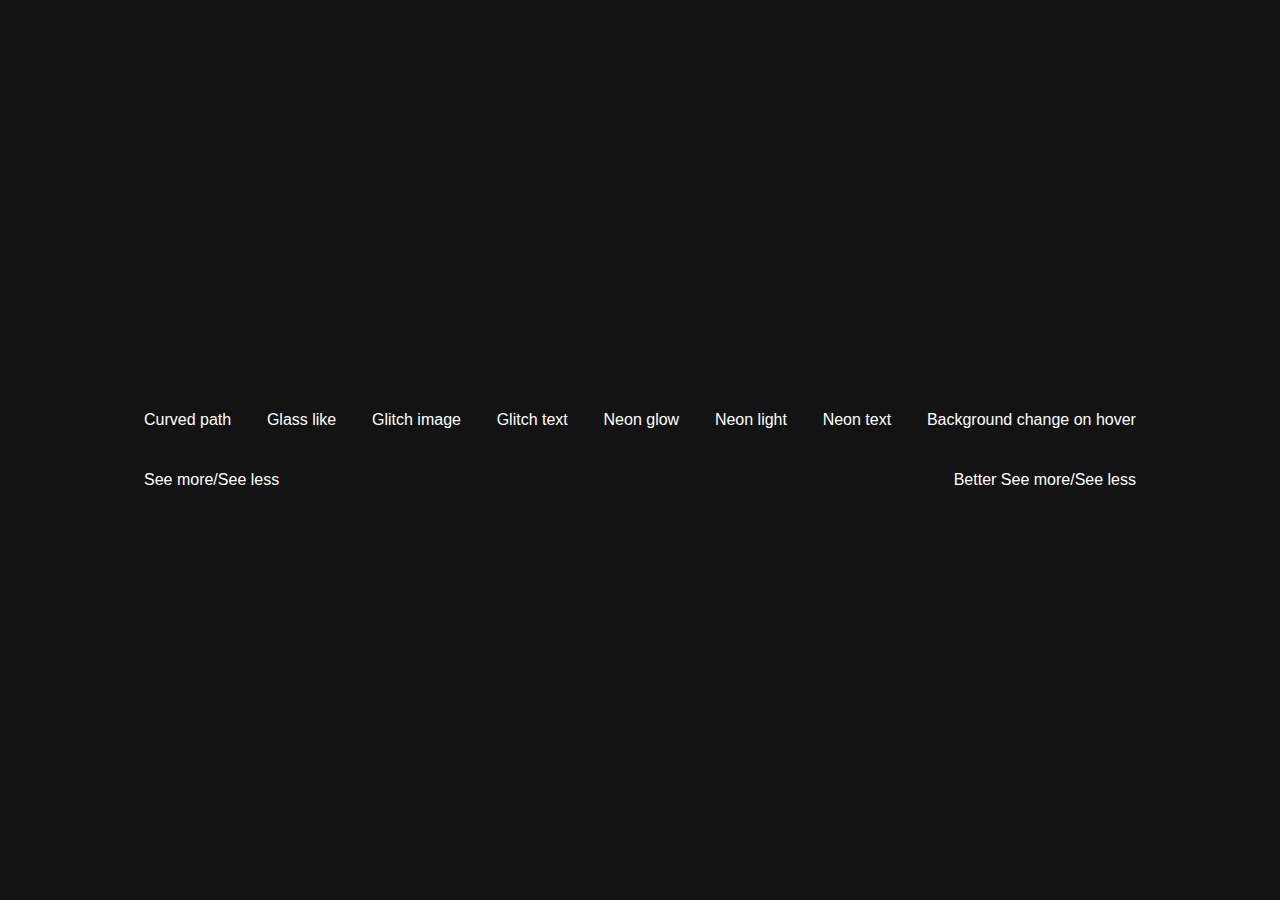
<file: index.html>
<!DOCTYPE html>
<html lang="en">
<head>
    <meta charset="UTF-8">
    <meta http-equiv="X-UA-Compatible" content="IE=edge">
    <meta name="viewport" content="width=device-width, initial-scale=1.0">
    <title>Whims</title>
    <link rel="stylesheet" href="style.css">
</head>
<body>
    <ul>
        <li><a href="https://mtg84.github.io/whimsical-weekends/css-stuff/curvedpath/">Curved path</a></li>
        <li><a href="https://mtg84.github.io/whimsical-weekends/css-stuff/glasslike/">Glass like</a></li>
        <li><a href="https://mtg84.github.io/whimsical-weekends/css-stuff/glitchimg/">Glitch image</a></li>
        <li><a href="https://mtg84.github.io/whimsical-weekends/css-stuff/glitchtext/">Glitch text</a></li>
        <li><a href="https://mtg84.github.io/whimsical-weekends/css-stuff/neonglow/">Neon glow</a></li>
        <li><a href="https://mtg84.github.io/whimsical-weekends/css-stuff/neonlight/">Neon light</a></li>
        <li><a href="https://mtg84.github.io/whimsical-weekends/css-stuff/neontext/">Neon text</a></li>
        
        <li><a href="https://mtg84.github.io/whimsical-weekends/js-stuff/hoverbgchange/">Background change on hover</a></li>
        <li><a href="https://mtg84.github.io/whimsical-weekends/js-stuff/moreless/">See more/See less</a></li>   
        <li><a href="https://mtg84.github.io/whimsical-weekends/js-stuff/bettermoreless/">Better See more/See less</a></li> 
        

    </ul>
</body>
</html>
</file>
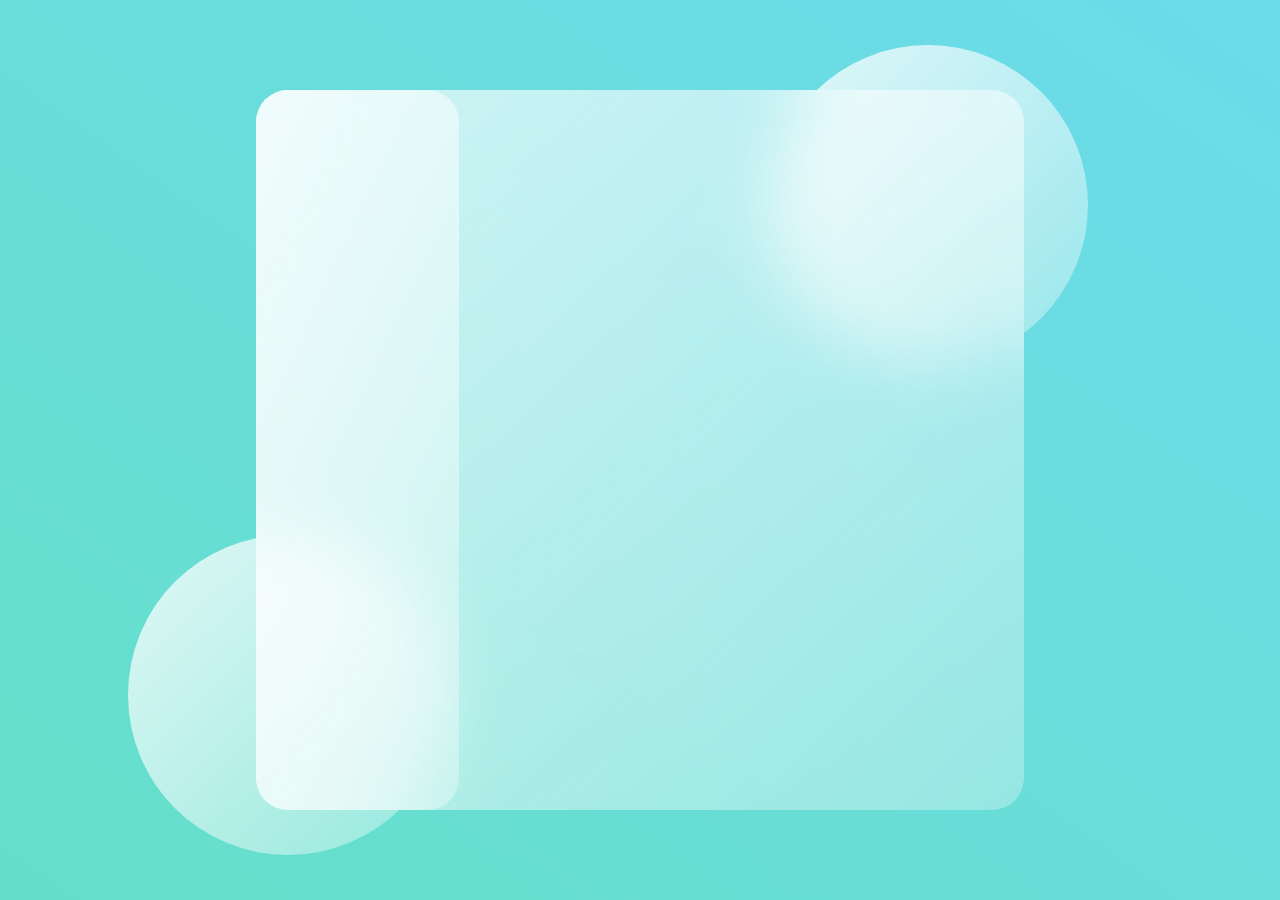
<file: css-stuff/glasslike/index.html>
<!DOCTYPE html>
<html lang="en">
<head>
    <meta charset="UTF-8">
    <meta http-equiv="X-UA-Compatible" content="IE=edge">
    <meta name="viewport" content="width=device-width, initial-scale=1.0">
    <title>Build Glass Website with HTML and CSS Tutorial</title>
    <link rel="stylesheet" href="style.css">
</head>
<body>
    <main>
        <section class="glass">
            <div class="dashboard">
            
            </div>
            <div class="games">
               
            </div>
        </section>
    </main>
    <div class="circle1"></div>
    <div class="circle2"></div>

</body>
</html>
</file>
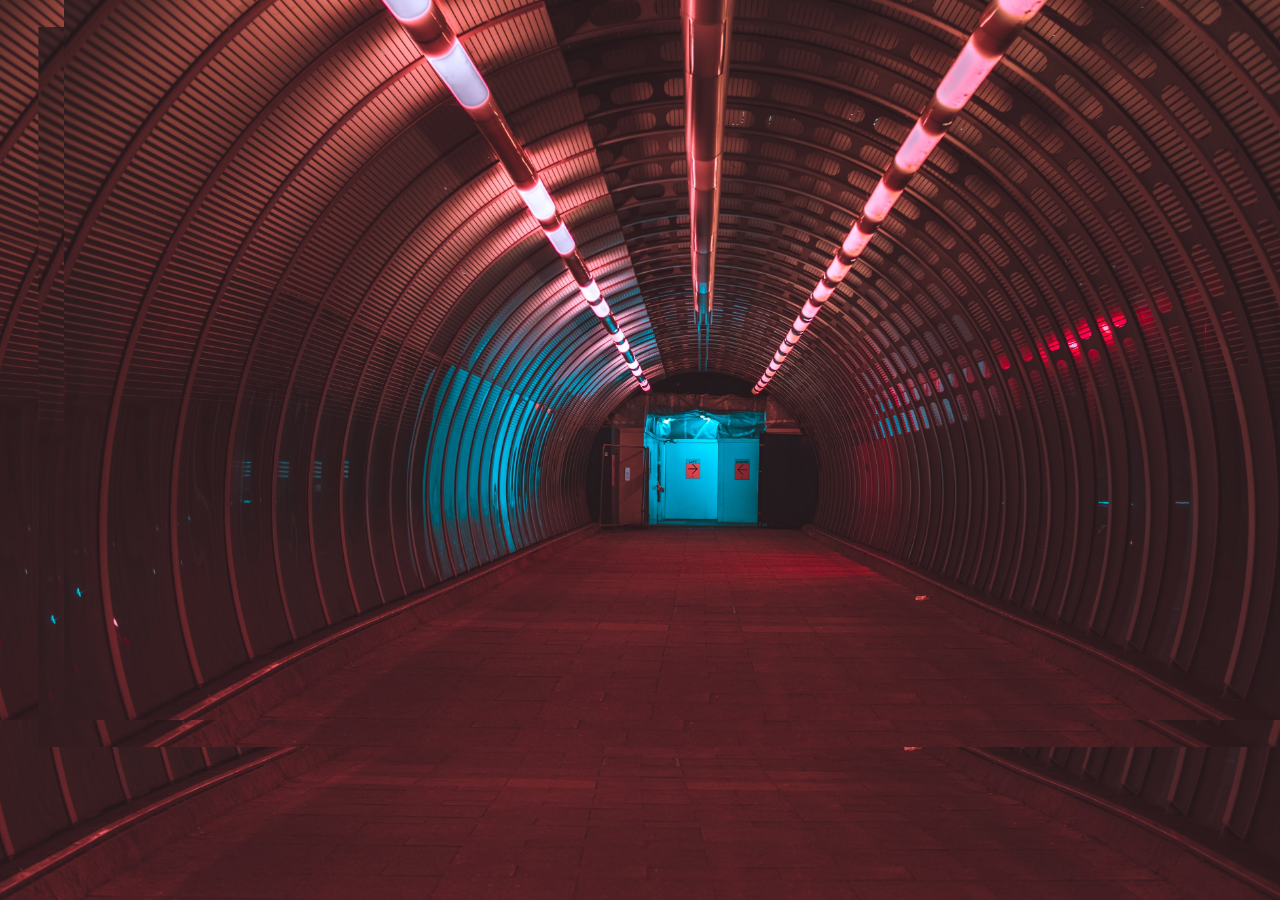
<file: css-stuff/glitchimg/index.html>
<!DOCTYPE html>
<html lang="en">
<head>
    <meta charset="UTF-8">
    <meta http-equiv="X-UA-Compatible" content="IE=edge">
    <meta name="viewport" content="width=device-width, initial-scale=1.0">
    <title>Glitch Image Effect | CSS Animation</title>
    <link rel="stylesheet" href="style.css">
</head>
<body>
    <div class="glitch">
        <img src="./tj-holowaychuk-Tp-EQuBCUYQ-unsplash.jpg" alt="">
        <div class="glitch__layers">
            <div class="glitch__layer"></div>
            <div class="glitch__layer"></div>
            <div class="glitch__layer"></div>
        </div>
    </div>

    <script>
        // const bg = document.querySelector('.glitch__layers');
        // const g1 = document.querySelectorAll('.glitch__layer');
        
        // bg.addEventListener('click', (e) => {
        //     console.log(g1);
        //     g1[0].style.animation = "glitch-anim-1 2s infinite linear alternate";
        //     g1[1].style.animation = "glitch-anim-2 2.3s -.8s infinite linear alternate";
        //     g1[2].style.animation = "glitch-anim-flash 1s infinite linear";
        // });
    </script>
</body>
</html>
</file>
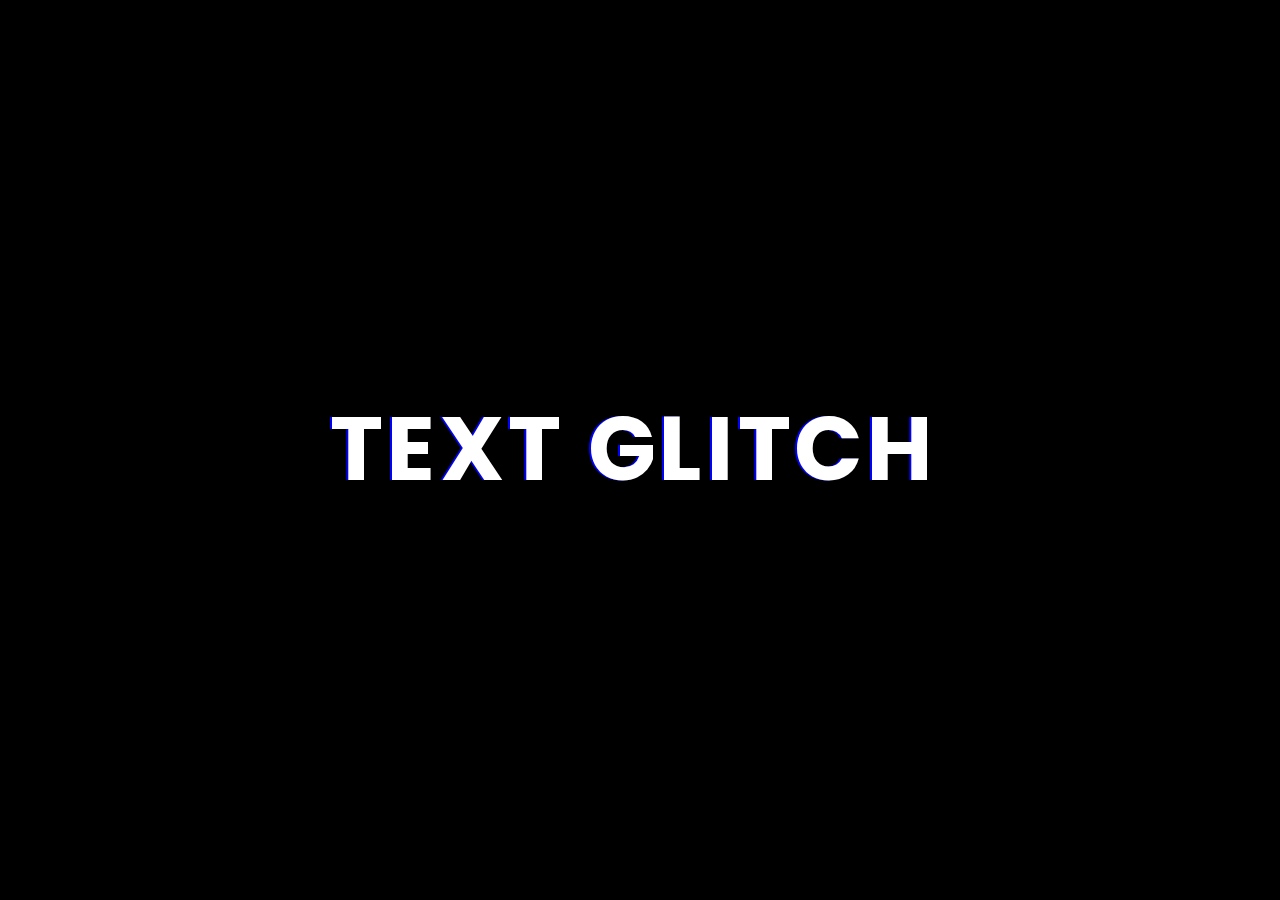
<file: css-stuff/glitchtext/index.html>
<!DOCTYPE html>
<html lang="en">
<head>
    <meta charset="UTF-8">
    <meta http-equiv="X-UA-Compatible" content="IE=edge">
    <meta name="viewport" content="width=device-width, initial-scale=1.0">
    <title>Glitch text</title>
    <link rel="stylesheet" href="style.css">
</head>
<body>
    <div class="content">
        <h2 class="text" data-text="Text Glitch"> Text Glitch</h2>
    </div>
</body>
</html>
</file>
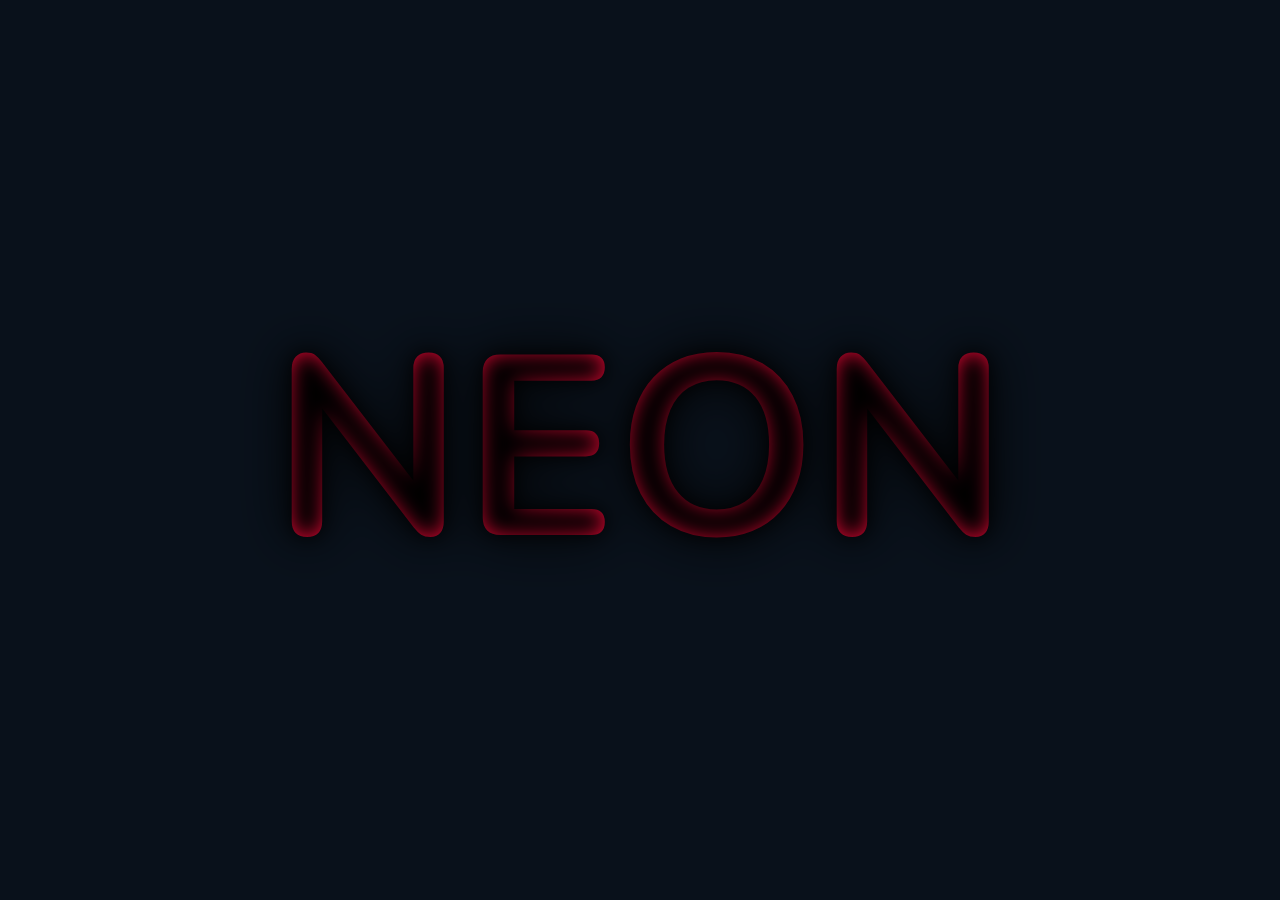
<file: css-stuff/neonglow/index.html>
<!DOCTYPE html>
<html lang="en">
<head>
    <meta charset="UTF-8">
    <meta http-equiv="X-UA-Compatible" content="IE=edge">
    <meta name="viewport" content="width=device-width, initial-scale=1.0">
    <title>CSS Neon Glowing Light With Flickering Effect</title>
    <link rel="stylesheet" href="style.css">
</head>
<body>
    <section>
        <div class="container">
            <h1 data-text="NEON">NEON</h1>
        </div>
    </section>
</body>
</html>
</file>
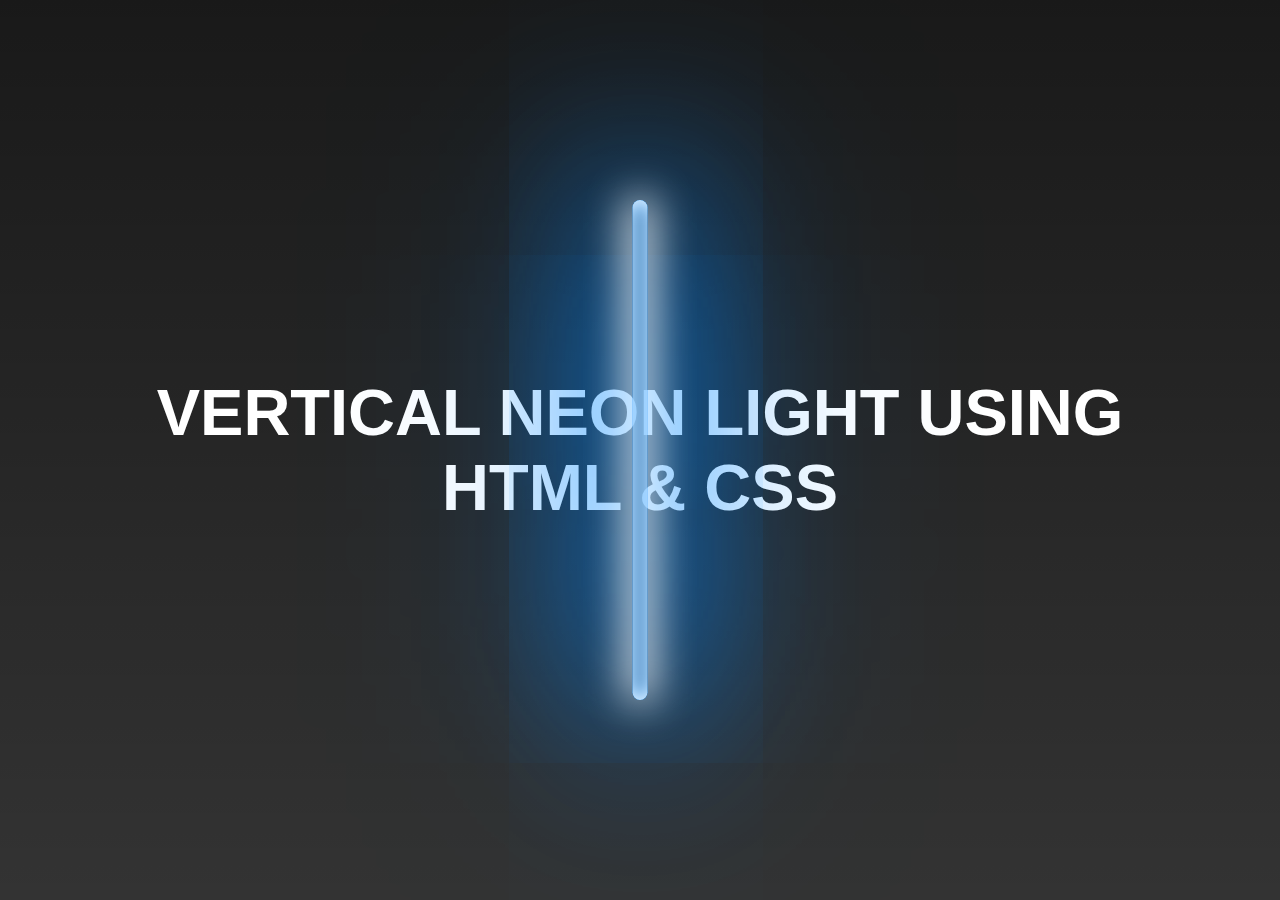
<file: css-stuff/neonlight/index.html>
<!DOCTYPE html>
<html lang="en">
<head>
    <meta charset="UTF-8">
    <meta http-equiv="X-UA-Compatible" content="IE=edge">
    <meta name="viewport" content="width=device-width, initial-scale=1.0">
    <link rel="stylesheet" href="style.css">
    <title>Neon Light Effect</title>
</head>
<body>
    <div class="hero">
        
        <h1>VERTICAL NEON LIGHT USING <br> HTML & CSS</h1>

        <div class="neon-light">
            
        </div>

    </div>
</body>
</html>
</file>
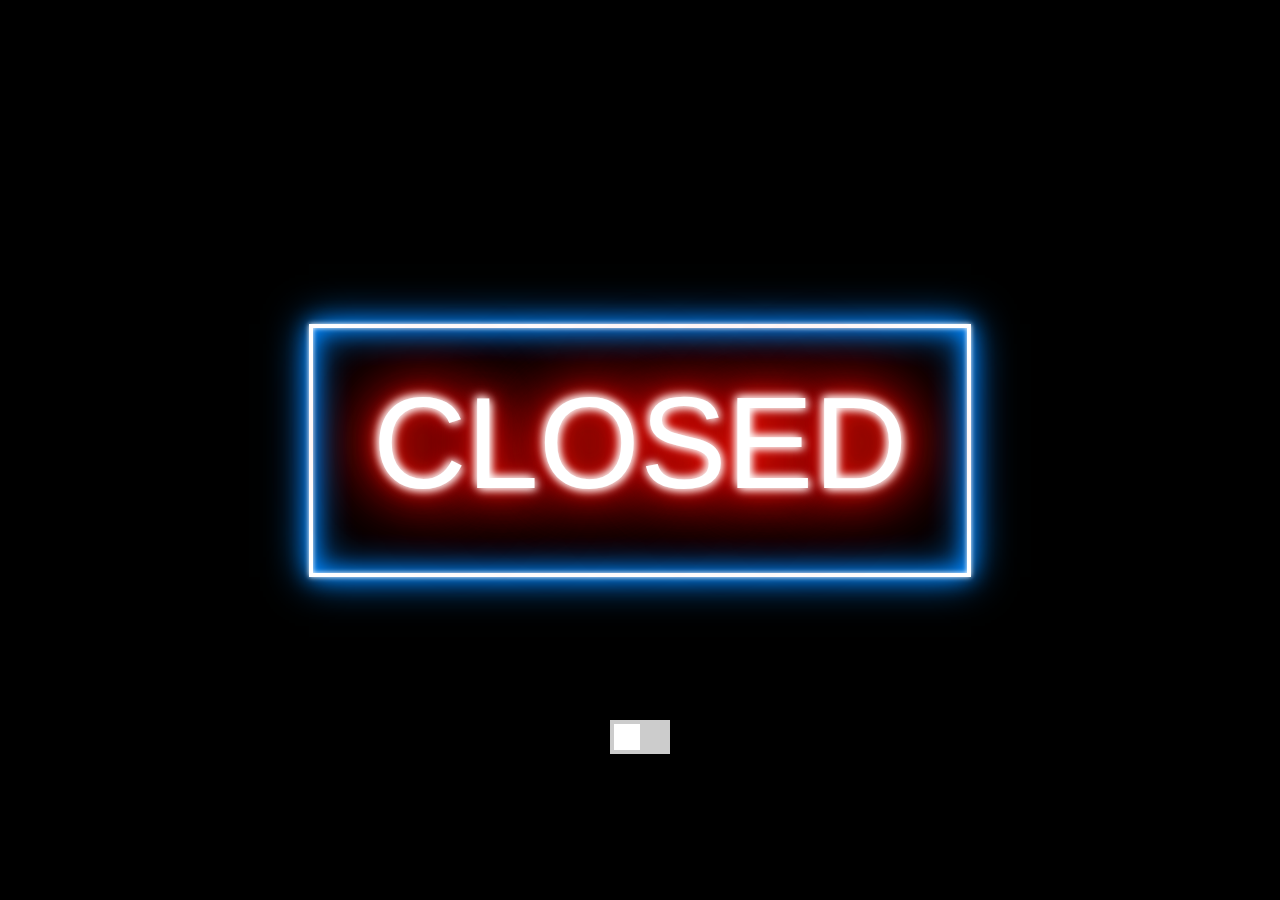
<file: css-stuff/neontext/index.html>
<!DOCTYPE html>
<html lang="en">
  <head>
    <meta charset="UTF-8" />
    <meta http-equiv="X-UA-Compatible" content="IE=edge" />
    <meta name="viewport" content="width=device-width, initial-scale=1.0" />
    <title>How To Create Neon Style Text In HTML And CSS</title>
    <link rel="stylesheet" href="style.css" />
  </head>
  <body>
    <h1 class="neon">CLOSED</h1>

    <label class="switch">
      <input type="checkbox" />
      <span class="slider round"></span>
    </label>

    <script>
      let text = document.querySelector("h1");
      let switcher = document.querySelector(".switch input");

      switcher.addEventListener("click", (e) => {
        if (e.currentTarget.checked) {
          text.classList.add("neon");
        } else {
          text.classList.remove("neon");
        }
      });
    </script>
  </body>
</html>
</file>
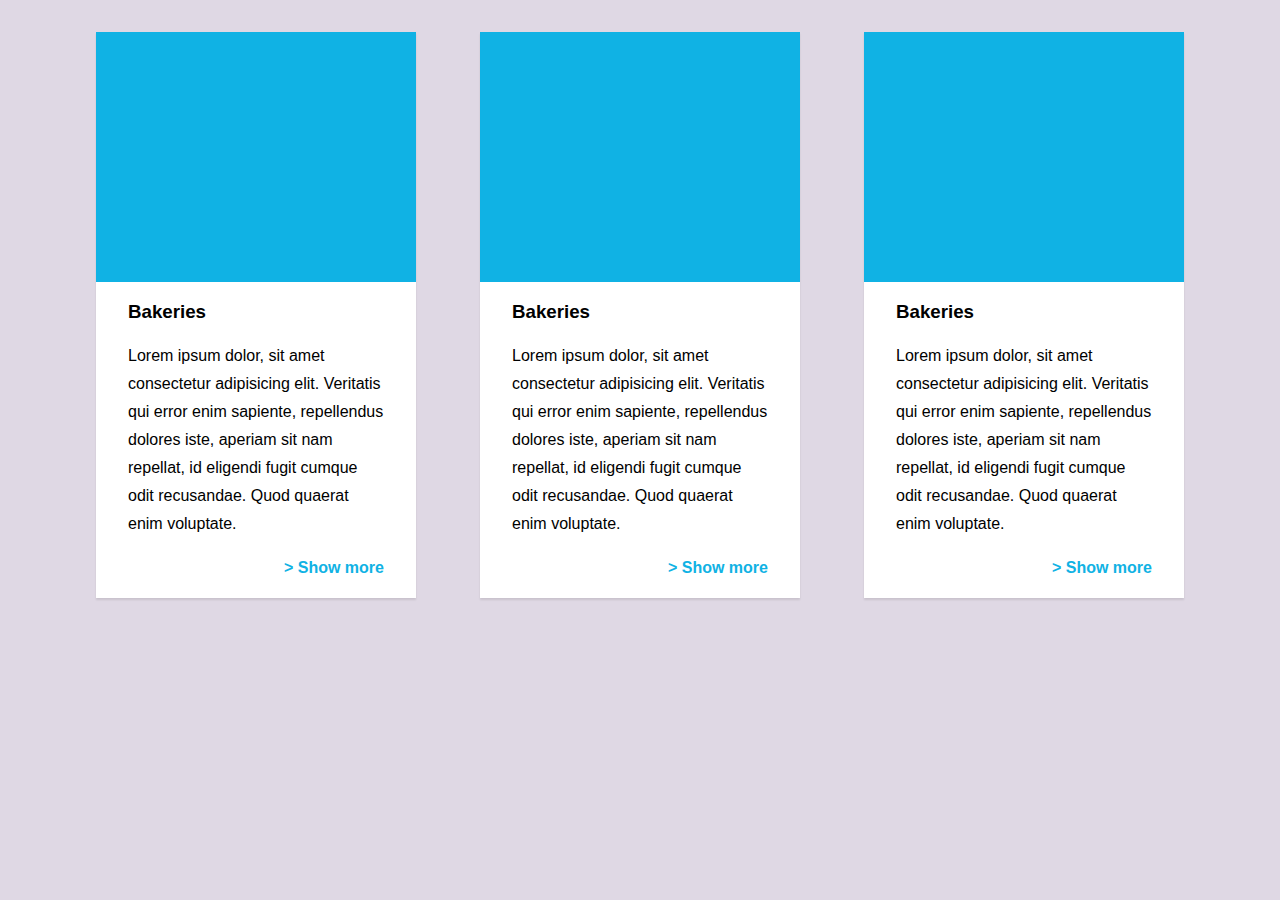
<file: js-stuff/bettermoreless/index.html>
<!DOCTYPE html>
<html lang="en">

<head>
  <meta charset="UTF-8" />
  <meta http-equiv="X-UA-Compatible" content="IE=edge" />
  <meta name="viewport" content="width=device-width, initial-scale=1.0" />
  <title> Better See more/ See less</title>
  <link rel="stylesheet" href="style.css" />
</head>

<body>
  <main>
    <div class="cards">

      <div class="card">

        <div class="image-placeholder"></div>
        <div class="card-body">
          <div class="card-title"><h3>Bakeries</h3></div>
          <div class="card-text">
            Lorem ipsum dolor, sit amet consectetur adipisicing elit. Veritatis qui error enim sapiente, repellendus dolores iste, aperiam sit nam repellat, id eligendi fugit cumque odit recusandae. Quod quaerat enim voluptate.
            <div class="expand-content collapsed">Lorem ipsum dolor, sit amet consectetur adipisicing elit. Nemo praesentium quibusdam inventore et, minus nam fugit laboriosam beatae nihil blanditiis esse modi libero veniam.</div>
          </div>
          <div class="expand-handler">
            <span show-more data-collapsed="true" data-hidetext="▲" data-showtext="> Show more" class="expand-btn"> > Show more</span>
          </div>
        </div>


      </div>

  

      <div class="card">

        <div class="image-placeholder"></div>
        <div class="card-body">
          <div class="card-title"><h3>Bakeries</h3></div>
          <div class="card-text">
            Lorem ipsum dolor, sit amet consectetur adipisicing elit. Veritatis qui error enim sapiente, repellendus dolores iste, aperiam sit nam repellat, id eligendi fugit cumque odit recusandae. Quod quaerat enim voluptate.
            <div class="expand-content collapsed">Lorem ipsum dolor, sit amet consectetur adipisicing elit. Nemo praesentium quibusdam inventore et, minus nam fugit laboriosam beatae nihil blanditiis esse modi libero veniam. ?</div>
          </div>
          <div class="expand-handler">
            <span show-more data-collapsed="true" data-hidetext="▲" data-showtext="> Show more" class="expand-btn"> > Show more</span>
          </div>
        </div>


      </div>

      
      <div class="card">

        <div class="image-placeholder"></div>
        <div class="card-body">
          <div class="card-title"><h3>Bakeries</h3></div>
          <div class="card-text">
            Lorem ipsum dolor, sit amet consectetur adipisicing elit. Veritatis qui error enim sapiente, repellendus dolores iste, aperiam sit nam repellat, id eligendi fugit cumque odit recusandae. Quod quaerat enim voluptate.
            <div class="expand-content collapsed">Lorem ipsum dolor, sit amet consectetur adipisicing elit. Nemo praesentium quibusdam inventore et, minus nam fugit laboriosam beatae nihil blanditiis esse modi libero veniam. </div>
          </div>
          <div class="expand-handler">
            <span show-more data-collapsed="true" data-hidetext="▲" data-showtext="> Show more" class="expand-btn"> > Show more</span>
          </div>
        </div>


      </div>

   

    </div>




    </div>
  </main>

  <script src="index.js"></script>
</body>

</html>
</file>
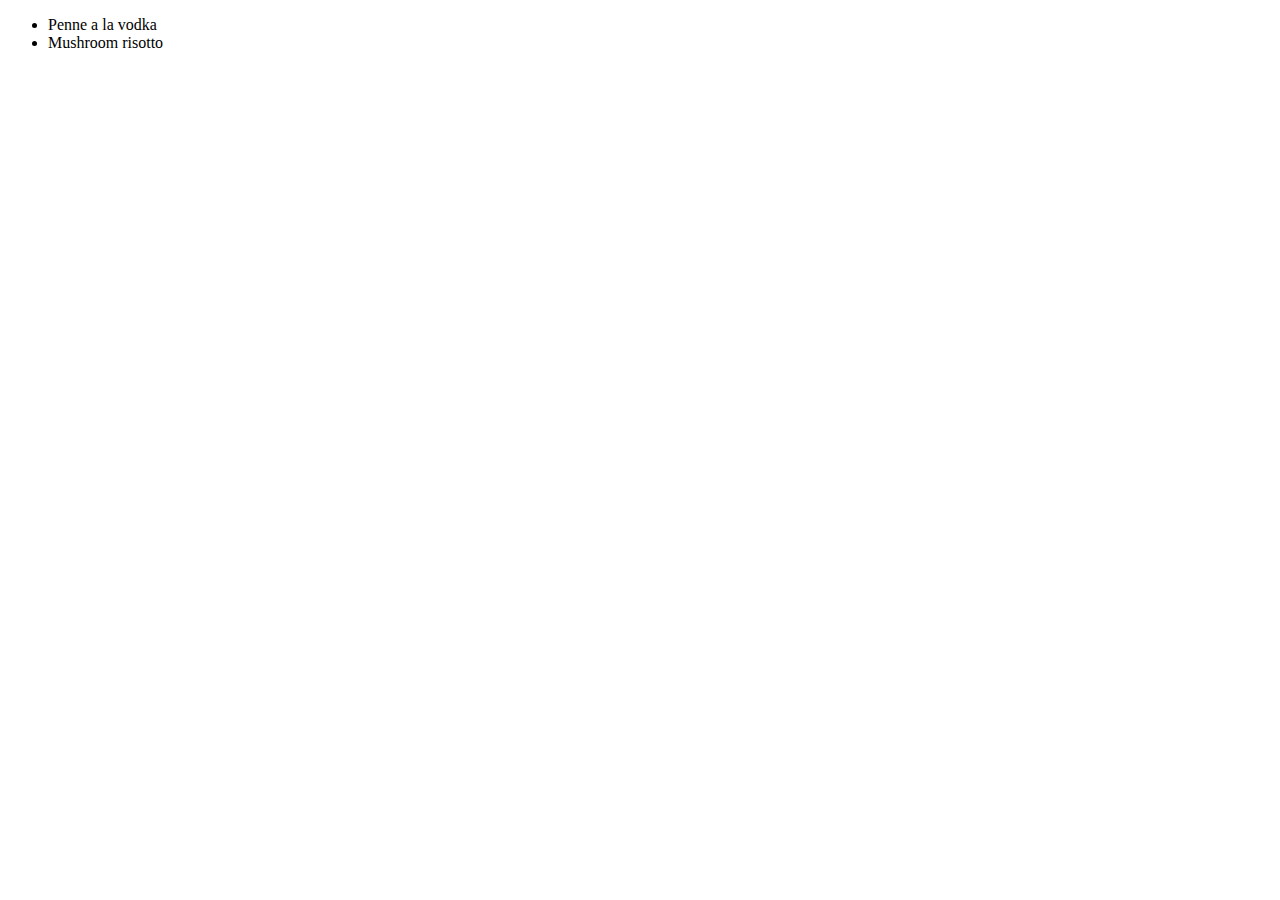
<file: js-stuff/challenge03/index.html>
<!DOCTYPE html>
<html lang="en">
<head>
    <meta charset="UTF-8">
    <meta http-equiv="X-UA-Compatible" content="IE=edge">
    <meta name="viewport" content="width=device-width, initial-scale=1.0">
    <title>Document</title>
</head>
<body>
    <ul id="menu"></ul>
    <script src="./index.js"></script>
</body>
</html>
</file>
<file: style.css>
* {
  padding: 0;
  margin: 0;
  border: none;
  box-sizing: border-box;
}

html {
  font-family: sans-serif;
  font-size: 1rem;
  line-height: 175%;
  scroll-behavior: smooth;
}

body {
  display: flex;
  justify-content: center;
  align-items: center;
  flex-wrap: wrap;
  min-height: 100vh;
  background: rgba(0, 0, 0, 0.925);
}

ul {
  list-style: none;
  display: flex;
  flex-wrap: wrap;
  justify-content: space-between;
  width: 80%;
}

ul li {
  padding: 1rem;
}

ul li a {
  color: white;
  text-decoration: none;
}
</file>
<file: css-stuff/glasslike/style.css>
* {
  margin: 0;
  padding: 0;
  border: none;
  box-sizing: border-box;
}

main {
  min-height: 100vh;
  background: linear-gradient(to right top, #65dfc9, #6cdbeb);
  display: flex;
  align-items: center;
  justify-content: center;
}

.glass {
  min-height: 80vh;
  width: 60%;
  background: white;
  background: linear-gradient(
    to right bottom,
    rgba(255, 255, 255, 0.7),
    rgba(255, 255, 255, 0.3)
  );
  backdrop-filter: blur(2rem); /*not working for firefox*/
  border-radius: 2rem;
  z-index: 5;
  display: flex;
}

.circle1,
.circle2 {
  background: white;
  background: linear-gradient(
    to right bottom,
    rgba(255, 255, 255, 0.8),
    rgba(255, 255, 255, 0.3)
  );
  height: 20rem;
  width: 20rem;
  border-radius: 50%;
  position: absolute;
}

.circle1 {
  top: 5%;
  right: 15%;
  z-index: 2;
}

.circle2 {
  bottom: 5%;
  left: 10%;
  z-index: 2;
}

.dashboard {
  flex: 1;
  background: linear-gradient(
    to right bottom,
    rgba(255, 255, 255, 0.7),
    rgba(255, 255, 255, 0.3)
  );
  border-radius: 2rem;
}

.games {
  flex: 2;
  margin: 5rem;
}
</file>
<file: css-stuff/glitchimg/style.css>
*{
    margin: 0;
    padding: 0;
    border: none;
    box-sizing: border-box;
}

body {
	height: 100vh;
	display: flex;
	justify-content: center;
	align-items: center;
	background-color: #000;
}

img{
    width:100%;
    height:100vh;
    object-fit: cover;
}

.glitch {
	position: relative;
	overflow: hidden;
}

.glitch img {
	position: relative;
	z-index: 1;
	display: block;
    width:100%;
    height:100vh;
    object-fit: cover;
}

.glitch__layers {
	position: absolute;
	z-index: 2;
	left: 0;
	right: 0;
	top: 0;
	bottom: 0;
    
}

.glitch__layer {
	position: absolute;
	left: 0;
	right: 0;
	top: 0;
	bottom: 0;
	background-image: url(./tj-holowaychuk-Tp-EQuBCUYQ-unsplash.jpg);
	background-repeat: no-repeat;
	background-position: 0 0;
    background-size: 100%;
    object-fit: cover;
}


.glitch__layer:nth-child(1) {
	transform: translateX(-5%);
	animation: glitch-anim-1 2s infinite linear alternate;
}
.glitch__layer:nth-child(2) {
	transform: translateX(3%) translateY(3%);
	animation: glitch-anim-2 2.3s -.8s infinite linear alternate;
}
.glitch__layer:nth-child(3) {
	transform: translateX(5%);
	animation: glitch-anim-flash 1s infinite linear;
}

@keyframes glitch-anim-1 {
	0% {
		clip-path: polygon(0 0%, 100% 0%, 100% 5%, 0 5%);
	}
	10% {
		clip-path: polygon(0 15%, 100% 15%, 100% 15%, 0 15%);
	}
	20% {
		clip-path: polygon(0 10%, 100% 10%, 100% 20%, 0 20%);
	}
	30% {
		clip-path: polygon(0 1%, 100% 1%, 100% 2%, 0 2%);
	}
	40% {
		clip-path: polygon(0 35%, 100% 35%, 100% 35%, 0 35%);
	}
	50% {
		clip-path: polygon(0 45%, 100% 45%, 100% 46%, 0 46%);
	}
	60% {
		clip-path: polygon(0 50%, 100% 50%, 100% 70%, 0 70%);
	}
	70% {
		clip-path: polygon(0 70%, 100% 70%, 100% 70%, 0 70%);
	}
	80% {
		clip-path: polygon(0 80%, 100% 80%, 100% 80%, 0 80%);
	}
	90% {
		clip-path: polygon(0 50%, 100% 50%, 100% 55%, 0 55%);
	}
	100% {
		clip-path: polygon(0 60%, 100% 60%, 100% 70%, 0 70%);
	}
}
@keyframes glitch-anim-2 {
	0% {
		clip-path: polygon(0 15%, 100% 15%, 100% 30%, 0 30%);
	}
	15% {
		clip-path: polygon(0 3%, 100% 3%, 100% 3%, 0 3%);
	}
	25% {
		clip-path: polygon(0 8%, 100% 8%, 100% 20%, 0 20%);
	}
	30% {
		clip-path: polygon(0 20%, 100% 20%, 100% 20%, 0 20%);
	}
	45% {
		clip-path: polygon(0 45%, 100% 45%, 100% 45%, 0 45%);
	}
	50% {
		clip-path: polygon(0 50%, 100% 50%, 100% 57%, 0 57%);
	}
	65% {
		clip-path: polygon(0 60%, 100% 60%, 100% 60%, 0 60%);
	}
	75% {
		clip-path: polygon(0 80%, 100% 80%, 100% 80%, 0 80%);
	}
	80% {
		clip-path: polygon(0 40%, 100% 40%, 100% 60%, 0 60%);
	}
	95% {
		clip-path: polygon(0 45%, 100% 45%, 100% 60%, 0 60%);
	}
	100% {
		clip-path: polygon(0 11%, 100% 11%, 100% 15%, 0 15%);
	}
}
@keyframes glitch-anim-flash {
	0% {
		opacity: .2;
	}
	30%, 100% {
		opacity: 0;
	}
}
</file>
<file: css-stuff/glitchtext/style.css>
@import url('https://fonts.googleapis.com/css?family=Poppins:400,500,600,700&display=swap');
*{
  margin: 0;
  padding: 0;
  font-family: 'Poppins', sans-serif;
}
body, html {
  width: 100%;
  height: 100%;
  overflow: hidden;
  background-color: black;
}
.content{
  width: 100%;
  height: 100%;
  display: flex;
  justify-content: center;
  align-items: center;
}
.content .text{
  position: relative;
  color: #fff;
  font-weight: 700;
  font-size: 45px;
  transform: scale(2);
  padding: 30px;
  letter-spacing: 2px;
  text-transform: uppercase;
}
.content .text:before,
.content .text:after {
  padding: 30px;
  color: white;
  content: attr(data-text);
  position: absolute;
  width: 100%;
  height: 100%;
  background: black;
  overflow: hidden;
  top: 0;
}
.content .text:before{
  left: 3px;
  text-shadow: -1px 0 red;
  animation: glitch-1 2s linear infinite reverse;
}
.content .text:after{
  left: -3px;
  text-shadow: -1px 0 blue;
  animation: glitch-2 2s linear infinite reverse;
}
@keyframes glitch-1 {
  0% {
    clip: rect(132px, auto, 101px, 30px);
  }
  5% {
    clip: rect(17px, auto, 94px, 30px);
  }
  10% {
    clip: rect(40px, auto, 66px, 30px);
  }
  15% {
    clip: rect(87px, auto, 82px, 30px);
  }
  20% {
    clip: rect(137px, auto, 61px, 30px);
  }
  25% {
    clip: rect(34px, auto, 14px, 30px);
  }
  30% {
    clip: rect(133px, auto, 74px, 30px);
  }
  35% {
    clip: rect(76px, auto, 107px, 30px);
  }
  40% {
    clip: rect(59px, auto, 130px, 30px);
  }
  45% {
    clip: rect(29px, auto, 84px, 30px);
  }
  50% {
    clip: rect(22px, auto, 67px, 30px);
  }
  55% {
    clip: rect(67px, auto, 62px, 30px);
  }
  60% {
    clip: rect(10px, auto, 105px, 30px);
  }
  65% {
    clip: rect(78px, auto, 115px, 30px);
  }
  70% {
    clip: rect(105px, auto, 13px, 30px);
  }
  75% {
    clip: rect(15px, auto, 75px, 30px);
  }
  80% {
    clip: rect(66px, auto, 39px, 30px);
  }
  85% {
    clip: rect(133px, auto, 73px, 30px);
  }
  90% {
    clip: rect(36px, auto, 128px, 30px);
  }
  95% {
    clip: rect(68px, auto, 103px, 30px);
  }
  100% {
    clip: rect(14px, auto, 100px, 30px);
  }
}
@keyframes glitch-2 {
  0% {
    clip: rect(129px, auto, 36px, 30px);
  }
  5% {
    clip: rect(36px, auto, 4px, 30px);
  }
  10% {
    clip: rect(85px, auto, 66px, 30px);
  }
  15% {
    clip: rect(91px, auto, 91px, 30px);
  }
  20% {
    clip: rect(148px, auto, 138px, 30px);
  }
  25% {
    clip: rect(38px, auto, 122px, 30px);
  }
  30% {
    clip: rect(69px, auto, 54px, 30px);
  }
  35% {
    clip: rect(98px, auto, 71px, 30px);
  }
  40% {
    clip: rect(146px, auto, 34px, 30px);
  }
  45% {
    clip: rect(134px, auto, 43px, 30px);
  }
  50% {
    clip: rect(102px, auto, 80px, 30px);
  }
  55% {
    clip: rect(119px, auto, 44px, 30px);
  }
  60% {
    clip: rect(106px, auto, 99px, 30px);
  }
  65% {
    clip: rect(141px, auto, 74px, 30px);
  }
  70% {
    clip: rect(20px, auto, 78px, 30px);
  }
  75% {
    clip: rect(133px, auto, 79px, 30px);
  }
  80% {
    clip: rect(78px, auto, 52px, 30px);
  }
  85% {
    clip: rect(35px, auto, 39px, 30px);
  }
  90% {
    clip: rect(67px, auto, 70px, 30px);
  }
  95% {
    clip: rect(71px, auto, 103px, 30px);
  }
  100% {
    clip: rect(83px, auto, 40px, 30px);
  }
}
</file>
<file: css-stuff/neonglow/style.css>
@import url("https://fonts.googleapis.com/css2?family=Nunito&display=swap");

:root {
  --var-color: #ff073a;
}

* {
  border: none;
  margin: 0;
  padding: 0;
  box-sizing: border-box;
}

html {
  font-family: "Nunito", sans-serif;
}

section {
  min-height: 100vh;
  width: 100%;
  display: flex;
  align-items: center;
  justify-content: center;
  flex-wrap: wrap;
  background-color: #09111b;
}

.container h1 {
  color: var(--var-color);
  font-size: 20vw;
  position: relative;
  width: 100%;
}

.container h1::before {
  position: absolute;
  content: attr(data-text);
  text-shadow: 0px 0px 50px var(--var-color);
  filter: blur(10px) brightness(0);
  animation: flicker 2s linear forwards;
}



@keyframes flicker {
  0% {
    filter: blur(5px) brightness(1);
  }
  3% {
    filter: blur(5px) brightness(0);
  }
  6% {
    filter: blur(5px) brightness(0);
  }
  7% {
    filter: blur(5px) brightness(1);
  }
  8% {
    filter: blur(5px) brightness(0);
  }
  9% {
    filter: blur(5px) brightness(1);
  }
  10% {
    filter: blur(5px) brightness(0);
  }
  20% {
    filter: blur(5px) brightness(1);
  }
  50% {
    filter: blur(5px) brightness(1);
  }
  99% {
    filter: blur(5px) brightness(0);
  }
  100% {
    filter: blur(5px) brightness(1);
  }
}
</file>
<file: css-stuff/neonlight/style.css>
*{
    padding:0;
    margin:0;
    border:none;
    box-sizing: border-box;
}

.hero{
    height: 100vh;
    width:100%;
    background: linear-gradient(rgba(0,0,0,0.9), rgba(0,0,0,0.8));
}

.hero h1{
    width:100%;
    color: #fff;
    text-align: center;
    font-family: sans-serif;
    font-size: 65px;
    position: absolute;
    top: 50%;
    left: 50%;
    transform: translate(-50%,-50%);
}

.neon-light{
    width: 15px;
    height: 500px;
    background: transparent;
    border-radius: 15px;
    position: absolute;
    left: 50%;
    top: 50%;
    transform: translate(-50%,-50%);
    box-shadow: 0 0 40px 5px #fff, 
                inset 0 0 20px #fff, 
                0 0 160px 20px #08f,
                inset 0 0 20px #08f,
                0 0 320px 30px #08f,
                inset 0 0 20px #08f;
    animation: run 5s linear infinite;
}

@keyframes run{
    0%{
        left: 10%;
        opacity: 0;
    }
    2%{
        left: 10%;
        opacity: 1;
    }
    4%{
        left: 10%;
        opacity: 0;
    }
    6%{
        left: 10%;
        opacity: 1;
    }
    8%{
        left: 10%;
        opacity: 0;
    }
    10%{
        left: 10%;
        opacity: 1;
    }
    100%{
        left: 90%;
        opacity: 1;
    }
}
</file>
<file: css-stuff/neontext/style.css>
* {
  border: none;
  margin: 0;
  padding: 0;
  box-sizing: border-box;
}

body {
  font-family: sans-serif;
  display: flex;
  justify-content: center;
  align-items: center;
  flex-wrap: wrap;
  min-height: 100vh;
  background: #000;
}

h1 {
  font-size: 130px;
  font-weight: 200;
  color: #fff;
  padding: 40px 60px 55px;
  border: 4px solid #fff;
  cursor: pointer;
}

.neon {
  text-shadow: -2px -2px 10px #fff, 2px 2px 10px #fff, 0 0 20px #f10,
    0 0 40px #f10, 0 0 60px #f10, 0 0 80px #f10, 0 0 100px #f10;
  box-shadow: 0 0 5px #fff, inset 0 0 5px #fff, 0 0 20px #08f,
    inset 0 0 20px #08f, 0 0 40px #08f, inset 0 0 40px #08f;
}

.switch {
  position: absolute;
  top: 80%;
  left: 50%;
  transform: translate(-50%);
  width: 60px;
  height: 34px;
  background-color: #f10;
}

/* Hide default HTML checkbox */
.switch input {
  opacity: 0;
  width: 0;
  height: 0;
}

/* The slider */
.slider {
  position: absolute;
  cursor: pointer;
  top: 0;
  left: 0;
  right: 0;
  bottom: 0;
  background-color: #ccc;
  -webkit-transition: 0.4s;
  transition: 0.4s;
}

.slider:before {
  position: absolute;
  content: "";
  height: 26px;
  width: 26px;
  left: 4px;
  bottom: 4px;
  background-color: white;
  -webkit-transition: 0.4s;
  transition: 0.4s;
}

input:checked + .slider {
  background-color: #2196f3;
}
input:focus + .slider {
  box-shadow: 0 0 1px #2196f3;
}
input:checked + .slider:before {
  -webkit-transform: translateX(26px);
  -ms-transform: translateX(26px);
  transform: translateX(26px);
}
</file>
<file: js-stuff/bettermoreless/style.css>
* {
  border: none;
  margin: 0;
  padding: 0;
  box-sizing: border-box;
}

html {
  scroll-behavior: smooth;
}

body {
  font-family: sans-serif;
  line-height: 175%;
}

main {
  min-height: 100vh;
  background-color: #dfd8e4;
  display: flex;
  align-items: flex-start;
  justify-content: space-evenly;
}

a,span{
    text-decoration: none;
    color: #10b2e4;
    font-weight: 600;
}

.cards {
  width: 90%;
  display: flex;
  align-items: flex-start;
  justify-content: space-evenly;
}

.card{
    flex:1;
    margin:2rem;
    background-color: white;
    box-shadow: 0 2px 2px 0 rgba(0,0,0,0.1);
}

.card-body{
    padding: 1rem 2rem;
}

.image-placeholder{
    width:100%;
    height:250px;
    background-color: #10b2e4;
}

.card-text{
  padding:1rem 0rem;
}

.expand-content.collapsed{
  height: 0;
  overflow:hidden; 
}

.expand-content{
  height:auto;
  overflow:hidden;
  transition:height 0.5s ease-out;
}

.expand-handler{
    text-align: right;
}

.expand-btn{
    text-align: right;
    cursor: pointer;
}
</file>
